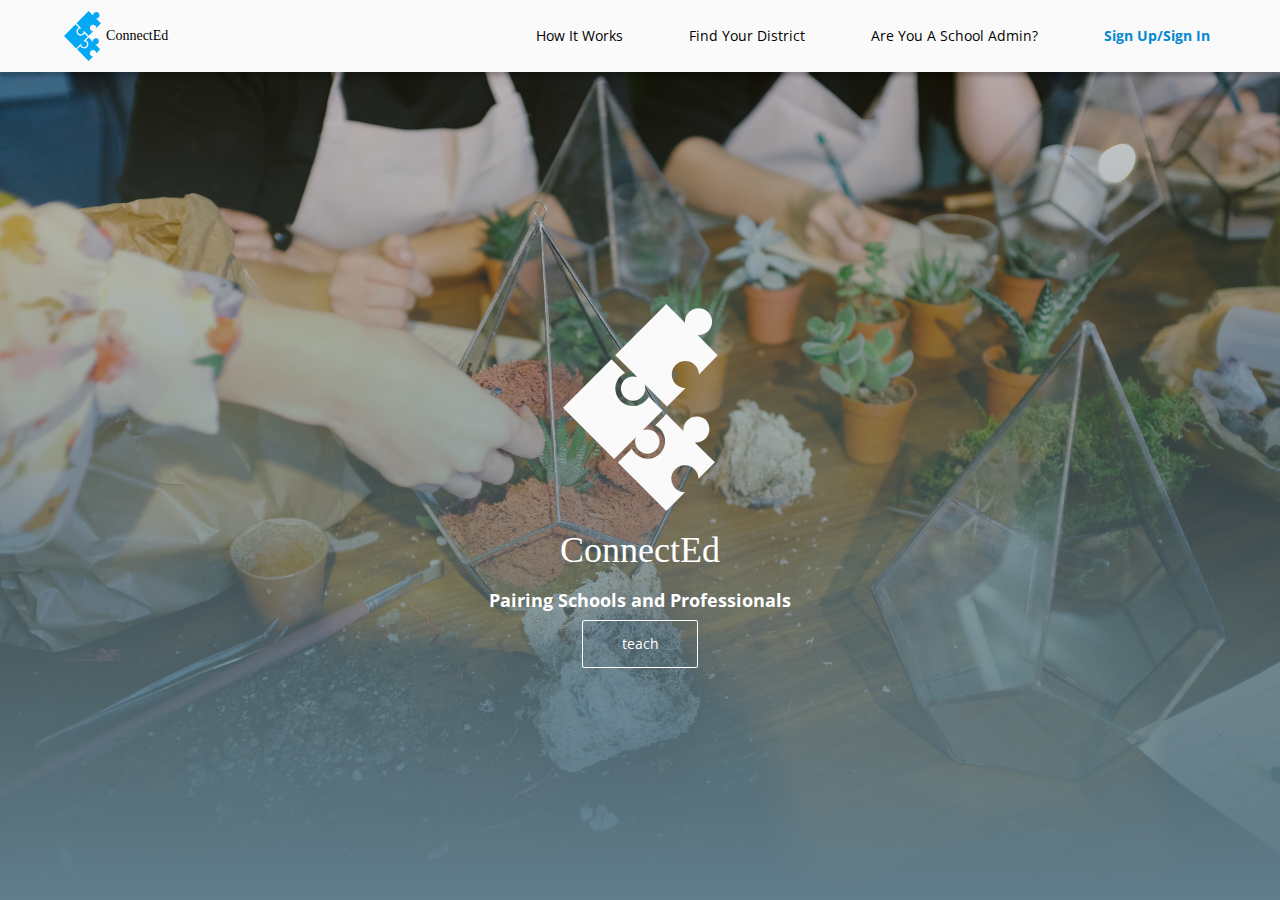
<file: index.html>
<!DOCTYPE html>
<html lang="en">
<head>
	<meta charset="utf-8">
	<meta http-equiv="X-UA-Compatible" content="IE=edge">
	<meta name="viewport" content="width=device-width, initial-scale=1">

	<title>ConnectEd</title>
	<link rel="icon" href="/static/img/logo_b.svg" type="image/svg+xml">

	<!-- CSS -->
	<link rel= "stylesheet" type= "text/css" href="/static/css/bootstrap.min.css">
    <link rel= "stylesheet" type= "text/css" href="/static/css/style.css">

</head>
<body>
	
    <nav>
        <div class="logos"><img src="/static/img/logo_b.svg"><span>ConnectEd</span></div>
        <ul>
            <li><a href="#">how it works</a></li>
            <li><a href="#">Find Your District</a></li>
            <li><a href="school/index.html">Are you a School Admin?</a></li>
            <li><a href="register/" style="font-weight:700;color:#0288D1;">Sign Up/Sign In</a></li>
        </ul>
    </nav>
    
    <div class="splash">
        <div class="hero"></div>
        <div>
        <div class="caption">
            <img src="/static/img/logo_w.svg" />
            <h1 class="brand">ConnectEd</h1>
            <h4>Pairing Schools and Professionals</h4>
            <a href="register/">teach</a>
        </div>
    </div>
    
	<!-- More js -->
	<script src="https://ajax.googleapis.com/ajax/libs/jquery/2.2.0/jquery.min.js"></script>
    <script src="/static/js/bootstrap.min.js"></script>
        <script>$(".logos").bind('click',function(){window.location='/'});</script>

</body>
</html>
</file>
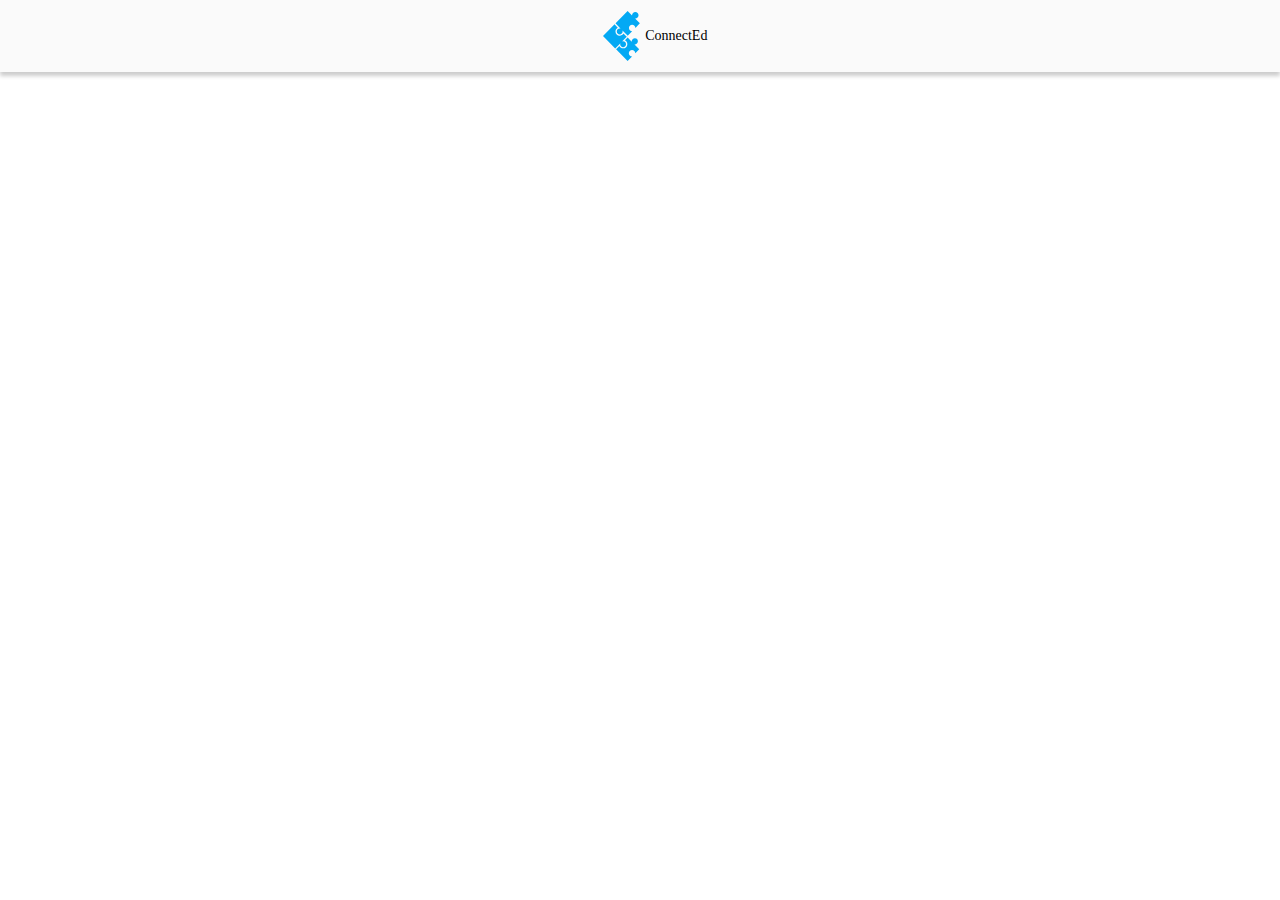
<file: register/index.html>
<!DOCTYPE html>
<html lang="en">
<head>
	<meta charset="utf-8">
	<meta http-equiv="X-UA-Compatible" content="IE=edge">
	<meta name="viewport" content="width=device-width, initial-scale=1">

	<title>Register :: ConnectEd</title>
	<link rel="icon" href="/static/img/logo_b.svg" type="image/svg+xml">

	<!-- CSS -->
	<link rel= "stylesheet" type= "text/css" href="/static/css/bootstrap.min.css">
    <link rel= "stylesheet" type= "text/css" href="/static/css/style.css">

</head>
<body>
	
    <nav class="min">
        <div class="logos"><img src="/static/img/logo_b.svg"><span>ConnectEd</span></div>
    </nav>
    
    <div id="view"></div>
    
	<!-- More js -->
	<script src="https://ajax.googleapis.com/ajax/libs/jquery/2.2.0/jquery.min.js"></script>
    <script src="/static/js/bootstrap.min.js"></script>

</body>
</html>
</file>
<file: static/css/style.css>
@import url(https://fonts.googleapis.com/css?family=Open+Sans:400,700);
h4, h5 {
  font-weight: 700; }

body {
  font-family: 'Open Sans', sans-serif; }

.brand, nav .logos span {
  font-family: AdobeGothicStd-Bold;
  color: inherit;
  transition: all 0.1s ease; }

a, a:hover {
  text-decoration: none;
  color: #607D8B; }

nav {
  z-index: 3;
  position: relative;
  text-transform: capitalize;
  color: black;
  height: 8vh;
  background: #FAFAFA;
  box-shadow: 0px 4px 4px 0px rgba(0, 0, 0, 0.2);
  display: flex;
  align-items: center;
  padding: 0 3% 0 5%; }
  nav .logos {
    cursor: pointer;
    display: flex;
    align-items: center; }
    nav .logos img {
      height: 5.5vh; }
    nav .logos span {
      padding-left: 5%; }
  nav svg {
    display: inline;
    width: 1.5em; }
  nav ul {
    text-align: right;
    width: 100%;
    margin: 0; }
    nav ul li {
      display: inline;
      list-style-type: none; }
      nav ul li a {
        padding: 0 3% 0 3%;
        text-decoration: none;
        color: inherit; }

nav.min {
  justify-content: center; }

.splash {
  position: relative; }
  .splash .caption {
    color: white;
    z-index: 3;
    position: absolute;
    top: 0;
    height: 92vh;
    width: 100%;
    display: flex;
    flex-direction: column;
    align-items: center;
    justify-content: center; }
    .splash .caption a {
      display: block;
      text-decoration: none;
      color: inherit;
      padding: 1% 3% 1% 3%;
      border: 1px white solid;
      border-radius: 2px; }
      .splash .caption a:hover {
        color: #B3E5FC;
        border-color: #B3E5FC;
        transition: all 0.1s ease; }
  .splash .hero {
    width: 100%;
    height: 92vh;
    background: url("/static/img/splash.jpeg");
    background-size: cover; }
    .splash .hero:before {
      content: '';
      height: 92vh;
      position: absolute;
      right: 0;
      bottom: 0;
      left: 0;
      background-image: linear-gradient(to top, #607D8B, rgba(0, 0, 0, 0.2)); }

.bluebtn, #view #left button {
  background: #607D8B;
  border-radius: 2px;
  color: white;
  padding: 2% 5% 2% 5%;
  border: 0;
  float: right;
  clear: both; }

#view {
  position: relative; }
  #view #left {
    position: absolute;
    padding: 5%;
    margin-top: 10%;
    padding-left: 20%;
    left: 0;
    width: 55%;
    background-color: #B3E5FC;
    border-radius: 0 5px 5px 0; }
  #view #right {
    position: absolute;
    right: 0;
    width: 45%;
    margin-top: 10%;
    padding: 5%; }
    #view #right img {
      width: 100%; }
  #view form {
    margin-left: 10%; }
    #view form > div {
      margin: 5% 0 5%; }
    #view form input {
      width: 100%;
      padding: 3%;
      border-radius: 5px;
      border: 0; }
  #view .ui-datepicker-inline {
    color: #aaa; }
    #view .ui-datepicker-inline .ui-datepicker-header {
      border-radius: 5px 5px 0 0;
      padding: 5%;
      background: #D8D8D8;
      display: flex;
      justify-content: space-between;
      color: black; }
      #view .ui-datepicker-inline .ui-datepicker-header a:nth-child(2) {
        order: 2; }
    #view .ui-datepicker-inline .ui-datepicker-calendar {
      border-radius: 0 0 5px 5px;
      text-align: center;
      width: 100%;
      background: #fafafa;
      padding: 5%; }
      #view .ui-datepicker-inline .ui-datepicker-calendar th, #view .ui-datepicker-inline .ui-datepicker-calendar td {
        width: 14.28%; }
      #view .ui-datepicker-inline .ui-datepicker-calendar th {
        color: #000; }
      #view .ui-datepicker-inline .ui-datepicker-calendar a {
        display: block;
        color: black;
        border-radius: 8px;
        padding: 5%; }
      #view .ui-datepicker-inline .ui-datepicker-calendar .ui-state-highlight a {
        background: #607D8B;
        color: white; }

.sidebar {
  background-color: #607D8B;
  color: white;
  height: 92vh;
  width: 20%;
  position: relative; }
  .sidebar ul {
    position: absolute;
    top: 10%;
    width: 100%;
    list-style: none;
    margin: 0;
    padding: 0; }
    .sidebar ul .active {
      background: #B3E5FC; }
    .sidebar ul a {
      width: 100%;
      display: block;
      padding: 10%;
      color: white;
      border: 1px solid rgba(0, 0, 0, 0.2); }
      .sidebar ul a:hover {
        background: #B3E5FC; }

#view2 {
  position: absolute;
  bottom: 0;
  right: 0;
  width: 80%;
  height: 92vh;
  background: #D8D8D8;
  padding: 5% 10%; }
  #view2 #select {
    display: flex;
    justify-content: space-around; }
    #view2 #select h5 {
      float: left; }
  #view2 #content {
    padding: 3% 0;
    column-count: 3; }
    #view2 #content .person {
      -webkit-column-break-inside: avoid;
      break-inside: avoid;
      display: block;
      background: white;
      box-shadow: 0px 2px 2px 0px rgba(0, 0, 0, 0.2);
      border-radius: 5px;
      padding: 5% 10%;
      margin: 3% 0 3%; }
      #view2 #content .person p {
        margin: 0; }
      #view2 #content .person p:nth-child(2) {
        color: grey; }
    #view2 #content .active {
      background: #B3E5FC; }

/* Dropdown Button */
.dropbtn {
  border: none;
  cursor: pointer; }

/* Dropdown button on hover & focus */
.dropbtn:hover, .dropbtn:focus {
  background-color: #3e8e41; }

/* The container <div> - needed to position the dropdown content */
.dropdown {
  position: relative;
  display: inline-block; }

/* Dropdown Content (Hidden by Default) */
.dropdown-content {
  display: none;
  position: absolute;
  background-color: #f9f9f9;
  min-width: 160px;
  box-shadow: 0px 8px 16px 0px rgba(0, 0, 0, 0.2); }

/* Links inside the dropdown */
.dropdown-content a {
  color: black;
  padding: 12px 16px;
  text-decoration: none;
  display: block; }

/* Change color of dropdown links on hover */
.dropdown-content a:hover {
  background-color: #f1f1f1; }

/* Show the dropdown menu (use JS to add this class to the .dropdown-content container when the user clicks on the dropdown button) */
.show {
  display: block; }

/*# sourceMappingURL=style.css.map */
</file>
